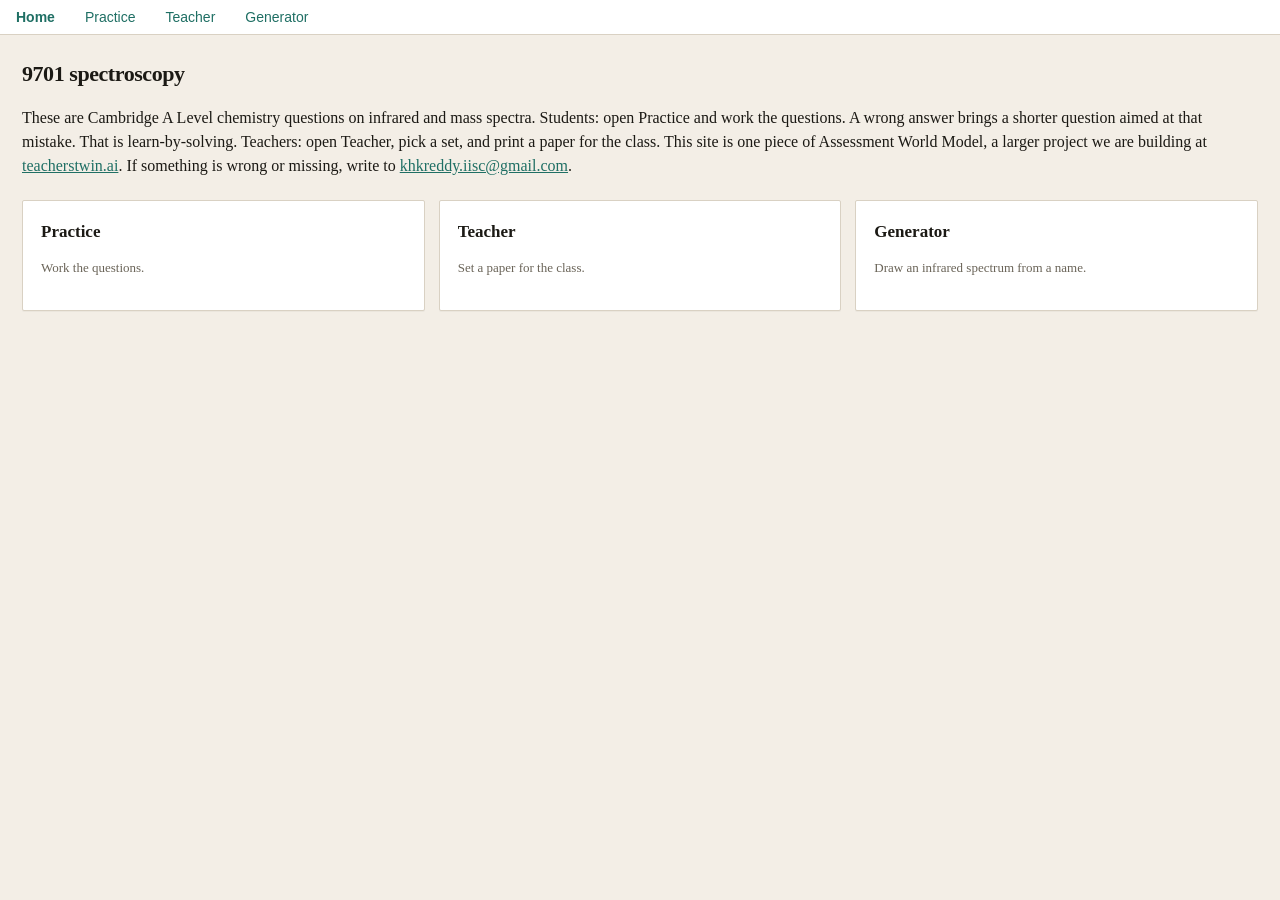
<file: index.html>
<!doctype html>
<html lang="en">
<meta charset="utf-8">
<meta name="viewport" content="width=device-width,initial-scale=1">
<title>9701 spectroscopy</title>
<link rel="stylesheet" href="practice.css">
<body>
<nav class="bar">
  <a href="index.html" class="on">Home</a>
  <a href="student.html">Practice</a>
  <a href="teacher.html">Teacher</a>
  <a href="generate.html">Generator</a>
</nav>
<div class="wrap">
  <h1>9701 spectroscopy</h1>
  <p class="intro">These are Cambridge A Level chemistry questions on infrared and mass spectra. Students: open Practice and work the questions. A wrong answer brings a shorter question aimed at that mistake. That is learn-by-solving. Teachers: open Teacher, pick a set, and print a paper for the class. This site is one piece of Assessment World Model, a larger project we are building at <a href="https://teacherstwin.ai/">teacherstwin.ai</a>. If something is wrong or missing, write to <a href="mailto:khkreddy.iisc@gmail.com">khkreddy.iisc@gmail.com</a>.</p>
  <div class="cards">
    <a class="card" href="student.html">
      <h2>Practice</h2>
      <p class="muted">Work the questions.</p>
    </a>
    <a class="card" href="teacher.html">
      <h2>Teacher</h2>
      <p class="muted">Set a paper for the class.</p>
    </a>
    <a class="card" href="generate.html">
      <h2>Generator</h2>
      <p class="muted">Draw an infrared spectrum from a name.</p>
    </a>
  </div>
</div>
</body>
</html>
</file>
<file: practice.css>
:root {
  --ink: #1b1914;
  --muted: #6a6458;
  --line: #d9d1c3;
  --paper: #fffef8;
  --bg: #f3eee6;
  --acc: #1f6f64;
  --warn: #8a3b2b;
  --ok: #1b6b3a;
  --ir: #8a4b2b;
  --ms: #2b4a8a;
  --nmr: #5a3b8a;
  --mixed: #1f6f64;
}
* { box-sizing: border-box; }
body {
  margin: 0;
  font: 15px/1.5 "Source Serif 4", "Iowan Old Style", "Palatino Linotype", Palatino, serif;
  color: var(--ink);
  background: var(--bg);
  overflow-anchor: none;
}
body.app {
  height: 100vh;
  overflow: hidden;
  display: flex;
  flex-direction: column;
}
nav.bar {
  display: flex; gap: 16px; align-items: center;
  padding: 8px 16px; background: #fff; border-bottom: 1px solid var(--line);
  font: 14px/1.3 "Source Sans 3", "Segoe UI", sans-serif; flex: 0 0 auto;
}
nav.bar a { color: var(--acc); text-decoration: none; }
nav.bar a.on { font-weight: 700; }
header.top {
  display: flex; justify-content: space-between; gap: 16px; align-items: flex-end;
  padding: 18px 22px 14px; background: #fff; border-bottom: 1px solid var(--line);
}
h1 { font-size: 22px; margin: 0 0 16px; letter-spacing: -0.02em; }
h2 { font-size: 17px; margin: 0; }
.sub { margin: 0; color: var(--muted); max-width: 56em; font-size: 14px; }
nav a { color: var(--acc); margin-right: 14px; text-decoration: none; font-family: "Source Sans 3", "Segoe UI", sans-serif; }
nav a.on { font-weight: 700; }
.wrap { padding: 22px 22px 64px; max-width: none; }
.intro { margin: 0 0 22px; font-size: 16px; }
.intro a { color: var(--acc); }
.lede { font-size: 18px; max-width: 40em; margin: 0 0 12px; }
.stats { font-family: "Source Sans 3", "Segoe UI", sans-serif; color: var(--muted); }
.stats b { color: var(--ink); }
.hero { margin-bottom: 22px; }
.how { margin-top: 36px; max-width: 46em; }
.how ol { padding-left: 1.2em; }
.cards { display: grid; grid-template-columns: repeat(auto-fit, minmax(240px, 1fr)); gap: 14px; }
.card {
  display: block; background: #fff; border: 1px solid var(--line); padding: 18px 18px 20px;
  text-decoration: none; color: inherit; border-radius: 2px;
  box-shadow: 0 1px 0 rgba(40,30,10,.04);
}
.card:hover { border-color: var(--acc); }
.toolbar {
  padding: 10px 22px 8px; background: #faf7f2; border-bottom: 1px solid var(--line);
  font-family: "Source Sans 3", "Segoe UI", sans-serif;
}
.rail {
  display: flex; flex-direction: column; min-height: 0; overflow: hidden;
  border-right: 1px solid var(--line); background: #faf7f2;
  font-family: "Source Sans 3", "Segoe UI", sans-serif;
}
.rail .tools {
  flex: 0 0 auto; padding: 8px 10px; border-bottom: 1px solid var(--line);
  display: flex; flex-wrap: wrap; gap: 6px; align-items: center;
}
.rail .list { flex: 1; overflow: auto; min-height: 0; border-right: 0; }
.tools { display: flex; flex-wrap: wrap; gap: 8px; align-items: center; margin: 8px 0; }
.filters { display: flex; flex-direction: column; gap: 6px; padding: 10px; border-bottom: 1px solid var(--line); }
.chip {
  display: flex; align-items: center; gap: 6px; cursor: pointer;
  border: 1px solid var(--line); background: #fff; padding: 6px 10px; border-radius: 6px;
  font-size: 13px;
}
.chip input { accent-color: var(--acc); }
.chip.empty { opacity: 0.45; cursor: not-allowed; }
.chip:has(input:checked) { border-color: var(--acc); background: #e7f2ef; }
.chip b { font-variant-numeric: tabular-nums; }
.badge {
  display: inline-block; font-family: "Source Sans 3", "Segoe UI", sans-serif;
  font-size: 11px; letter-spacing: 0.04em; padding: 1px 7px; border-radius: 999px;
  border: 1px solid var(--line); margin-right: 6px; vertical-align: middle;
}
.b-ir { color: var(--ir); border-color: #e2c4b4; background: #fbf3ee; }
.b-ms { color: var(--ms); border-color: #c5d0ea; background: #eef2fb; }
.b-nmr { color: var(--nmr); border-color: #d5c8ea; background: #f6f1fb; }
.b-mixed { color: var(--mixed); border-color: #b9d8d3; background: #e7f2ef; }
.layout { display: grid; grid-template-columns: 240px 1fr; min-height: 0; }
body.app .layout { flex: 1; overflow: hidden; }
.pane-table { overflow: auto; padding: 12px 16px; }
.list { border-right: 1px solid var(--line); overflow: auto; background: #faf7f2; min-height: 0; }
.list button {
  display: block; width: 100%; text-align: left; border: 0; border-bottom: 1px solid var(--line);
  background: transparent; padding: 10px 12px; cursor: pointer; font: inherit;
}
.list button:hover { background: #efe9df; }
.list button.on { background: #e7f2ef; }
.list .name { font-size: 13px; }
.list .uid { font-family: ui-monospace, Menlo, monospace; font-size: 12px; }
.list .meta { color: var(--muted); font-size: 12px; margin-top: 2px; }
.pad { padding: 16px; }
main.pane {
  padding: 12px 16px 16px; overflow: auto; min-height: 0;
}
.paper {
  background: var(--paper); border: 1px solid #c9c0b2; padding: 18px 22px 24px;
  width: 210mm; max-width: 100%; margin: 0 auto;
  box-shadow: 0 8px 24px rgba(40,30,10,.12);
  font-size: 16px;
}
.q-scroll { min-height: min-content; }
.q-body { margin-bottom: 8px; }
.q-body .orig, .q-scroll .orig, .orig {
  width: 100%; max-width: 100%; height: auto; max-height: none;
  display: block; margin: 8px auto 12px;
}
.hint-box {
  margin-top: 12px; padding: 10px 12px; background: #fff; border: 1px solid var(--line);
}
.uid { font-size: 13px; color: var(--muted); margin-bottom: 8px; }
.stem { white-space: pre-wrap; margin: 10px 0 14px; font-size: 16px; }
.stem-table {
  width: 100%; border-collapse: collapse; margin: 12px 0 16px;
  font-size: 13px; font-family: "Source Sans 3", "Segoe UI", sans-serif;
}
.stem-table th, .stem-table td {
  border: 1px solid var(--line); padding: 5px 8px; text-align: left; vertical-align: top;
}
.stem-table th { background: #f6f1ea; }
.opts { list-style: none; padding: 0; display: grid; gap: 8px; }
.opts li { margin: 0; }
.opts label.opt {
  position: relative;
  display: flex; align-items: flex-start; gap: 12px; cursor: pointer;
  padding: 10px 12px; border: 2px solid var(--line); border-radius: 8px; background: #fff;
  font-family: "Source Sans 3", "Segoe UI", sans-serif;
}
.opts label.opt:hover { border-color: var(--acc); background: #f3faf8; }
.opts input {
  position: absolute; inset: 0; margin: 0; width: 100%; height: 100%;
  opacity: 0; cursor: pointer; appearance: none; -webkit-appearance: none;
}
.opts .letter {
  flex: 0 0 36px; width: 36px; height: 36px; display: grid; place-items: center;
  font-weight: 700; border-radius: 8px; background: #efe9df; border: 2px solid var(--line);
}
.opts label.opt:has(input:checked),
.opts label.opt.pick {
  border-color: var(--acc); background: #e7f2ef;
}
.opts label.opt:has(input:checked) .letter,
.opts label.opt.pick .letter {
  background: var(--acc); color: #fff; border-color: var(--acc);
}
.opts li.ok, .opts li.ok label.opt { background: #e7f4ea; border-color: var(--ok); }
.opts li.ok .letter { background: var(--ok); color: #fff; border-color: var(--ok); }
.opts li.bad, .opts li.bad label.opt { background: #f8e8e4; border-color: var(--warn); }
.opts li.bad .letter { background: var(--warn); color: #fff; border-color: var(--warn); }
.opts label.letter-only { justify-content: center; padding: 8px; }
.opts.letters {
  grid-template-columns: repeat(4, minmax(0, 1fr));
  gap: 8px;
  max-width: 22em;
}
.opt-text { flex: 1; padding-top: 6px; }
.opt-line { margin: 6px 0; font-family: "Source Sans 3", "Segoe UI", sans-serif; }
.prompt { color: var(--acc); font-weight: 600; }
.orig { max-width: 100%; height: auto; display: block; margin: 12px auto; border: 1px solid var(--line); }
.orig.small { max-height: 220px; }
button.act, .act {
  border: 1px solid var(--acc); background: var(--acc); color: #fff;
  padding: 7px 14px; border-radius: 6px; cursor: pointer;
  font: 14px "Source Sans 3", "Segoe UI", sans-serif;
}
button.ghost {
  background: #fff; color: var(--ink); border: 1px solid var(--line);
  padding: 6px 12px; border-radius: 6px; cursor: pointer;
  font: 14px "Source Sans 3", "Segoe UI", sans-serif;
}
.actions { display: flex; gap: 8px; flex-wrap: wrap; align-items: center; }
.err { color: var(--warn); }
.okmsg { color: var(--ok); }
.comment { background: #fff; border-left: 3px solid var(--acc); padding: 10px 12px; white-space: pre-wrap; font-size: 13px; }
input[type=text] { width: min(420px, 100%); padding: 7px 10px; font: inherit; border: 1px solid var(--line); }
.tikz-slot { margin: 12px 0; overflow: auto; }
.muted { color: var(--muted); font-size: 13px; }
.inline { font-family: "Source Sans 3", "Segoe UI", sans-serif; }
table.sel { width: 100%; border-collapse: collapse; background: #fff; }
table.sel td, table.sel th {
  border-bottom: 1px solid var(--line); padding: 6px 8px; text-align: left; font-size: 13px;
  font-family: "Source Sans 3", "Segoe UI", sans-serif;
}
.mono { font-family: ui-monospace, Menlo, monospace; font-size: 12px; }
.print-key, #print-paper { display: none; }
@media print {
  .no-print, header.top, nav, nav.bar, .wrap.no-print, .toolbar, .rail { display: none !important; }
  body.app { height: auto; overflow: visible; display: block; }
  body:has(#print-paper:not(:empty)) .layout { display: none; }
  #print-paper:not(:empty), .print-key { display: block; }
  #print-paper:empty { display: none; }
  .print-q, .key-block { break-inside: avoid; margin-bottom: 18px; }
  .print-key { page-break-before: always; padding: 18px 22px; }
  body { background: #fff; overflow: visible; }
  .paper { box-shadow: none; border: 0; display: block; overflow: visible; height: auto; width: 210mm; max-width: 100%; }
  .q-scroll, .q-body { overflow: visible; }
  .orig { width: 100%; height: auto; max-height: none; }
  .opts label.opt { border: 1px solid #ccc; }
}
@media (max-width: 800px) {
  .layout { grid-template-columns: 1fr; }
  .rail { border-right: 0; border-bottom: 1px solid var(--line); max-height: 40vh; }
  .list { max-height: none; border-right: 0; }
  header.top { flex-direction: column; align-items: flex-start; }
}
</file>
